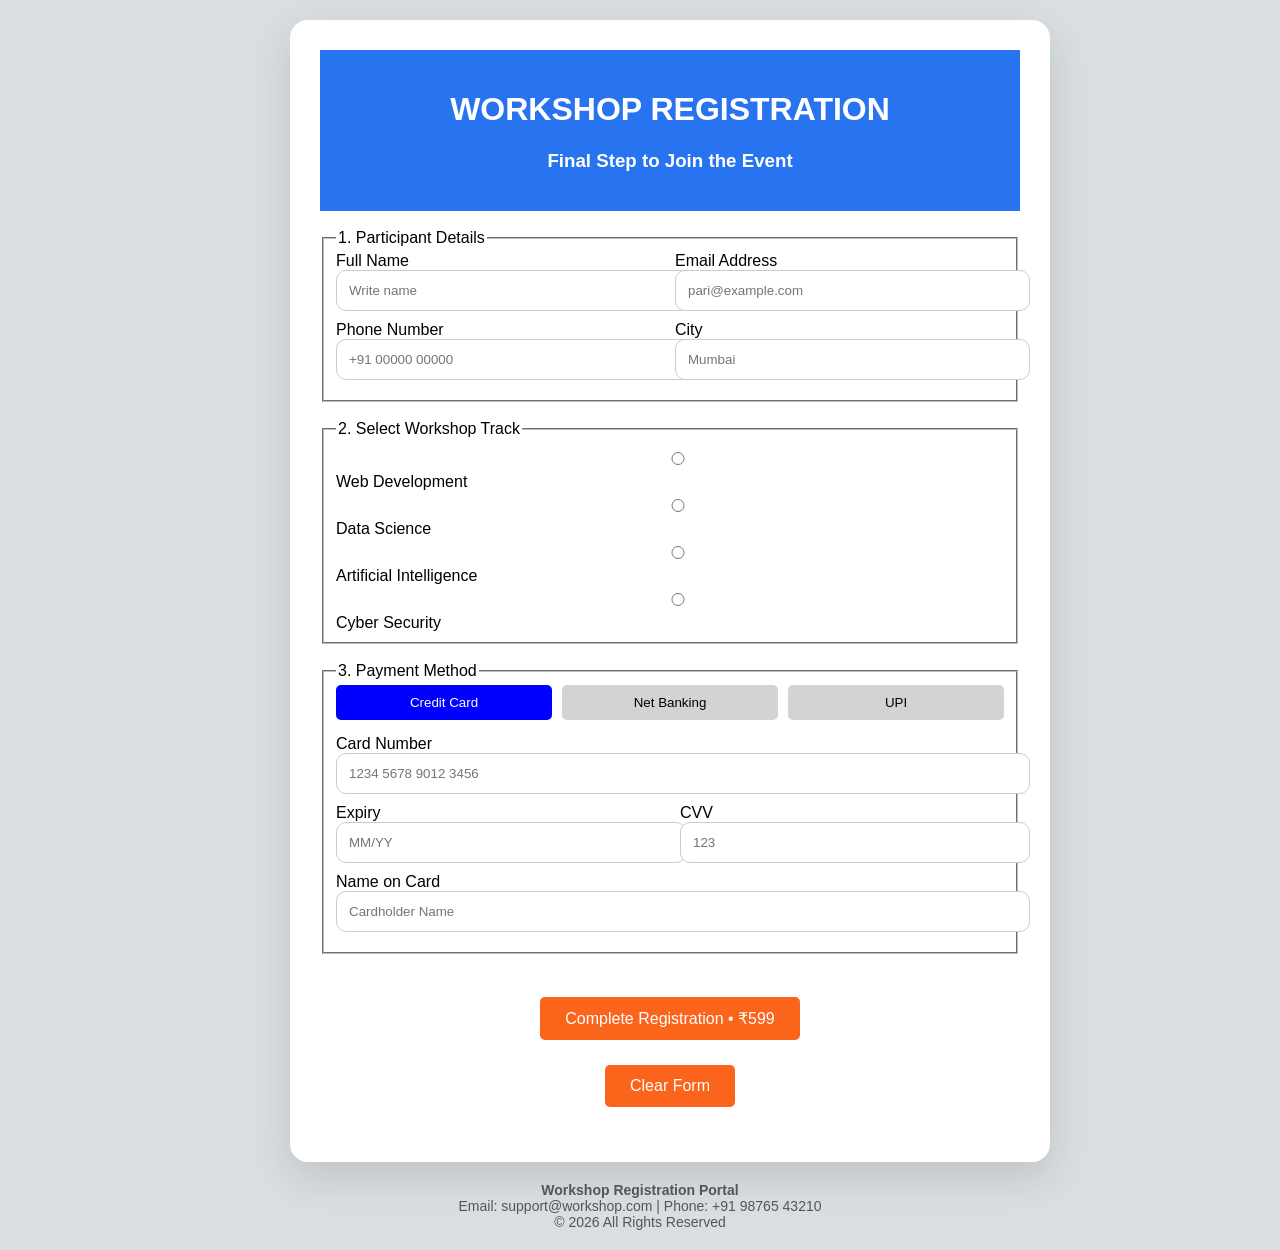
<file: index.html>
<!DOCTYPE html>
<html lang="en">
<head>
    <meta charset="UTF-8">
    <meta name="viewport" content="width=device-width, initial-scale=1.0">
    <title>Workshop Registration</title>
    
        <link rel="stylesheet" type="text/css" href="style.css">
</head>
<body>
    
<div class="container">
    <div class="header">
        
        <h1>WORKSHOP REGISTRATION</h1>
        <h3>Final Step to Join the Event</h3>
       
    </div>
    
    <div class="content">
 <form id="regForm">
            <br>
            <fieldset>
                <legend>1. Participant Details</legend>
                <div class="row">
                    <div>
                        <label for="name">Full Name</label>
                        <input type="text" id="name" name="user_name" placeholder="Write name" required>
                    </div>
                    <div>
                        <label for="email">Email Address</label>
                        <input type="email" id="email" name="user_email" placeholder="pari@example.com" required>
                    </div>
                </div>
                <div class="row">
                    <div>
                        <label for="phone">Phone Number</label>
                        <input type="tel" id="phone" name="phone" placeholder="+91 00000 00000">
                    </div>
                    <div>
                        <label for="city">City</label>
                        <input type="text" id="city" name="city" placeholder="Mumbai">
                    </div>
                </div>
            </fieldset>
                <br>
    <fieldset>
                <legend>2. Select Workshop Track</legend>
                <div class="radio-group">
                    <label><input type="radio" name="track" value="web" required> Web Development</label>
                    <label><input type="radio" name="track" value="ds"> Data Science</label>
                    <label><input type="radio" name="track" value="ai"> Artificial Intelligence</label>
                    <label><input type="radio" name="track" value="cyber"> Cyber Security</label>
                </div>
            </fieldset>
            <br>
            <fieldset>
    <legend>3. Payment Method</legend>

    
    <div class="tabs">
        <button type="button" class="tab-btn active" onclick="showTab('card', this)">
            Credit Card
        </button>

        <button type="button" class="tab-btn" onclick="showTab('bank', this)">
            Net Banking
        </button>

        <button type="button" class="tab-btn" onclick="showTab('upi', this)">
            UPI
        </button>
    </div>

    <!-- Credit Card -->
    <div id="card" class="tab-content active">
        <label>Card Number</label>
        <input type="text" placeholder="1234 5678 9012 3456">

        <div class="row">
            <div>
                <label>Expiry</label>
                <input type="text" placeholder="MM/YY">
            </div>
<br>
            <div>
                <label>CVV</label>
                <input type="password" placeholder="123">
            </div>
        </div>

        <label>Name on Card</label>
        <input type="text" placeholder="Cardholder Name">
    </div>

    <!-- Net Banking -->
    <div id="bank" class="tab-content">
        <label>Select Bank</label>
        <select>
            <option>Choose Bank</option>
            <option>HDFC Bank</option>
            <option>ICICI Bank</option>
            <option>SBI</option>
            <option>Axis Bank</option>
        </select>

        <label>Account Holder Name</label>
        <input type="text" placeholder="Enter Name">
    </div>

    <!-- UPI -->
    <div id="upi" class="tab-content">
        <label>UPI ID</label>
        <input type="text" placeholder="example@upi">
    </div>
            </fieldset>
            <br>
             <div class="actions">
               <button type="submit" onclick="alert('Processing Registration...')">
    Complete Registration • ₹599
</button>
                <button class="btn secondary" type="reset">Clear Form</button>
            </div>
        </form>
    </div>
</div>
    <footer>
    <strong>Workshop Registration Portal</strong><br>
    Email: support@workshop.com | Phone: +91 98765 43210<br>
    &copy; 2026 All Rights Reserved
</footer>
    


     <script src="script.js"></script>
</body>
</html>
</file>
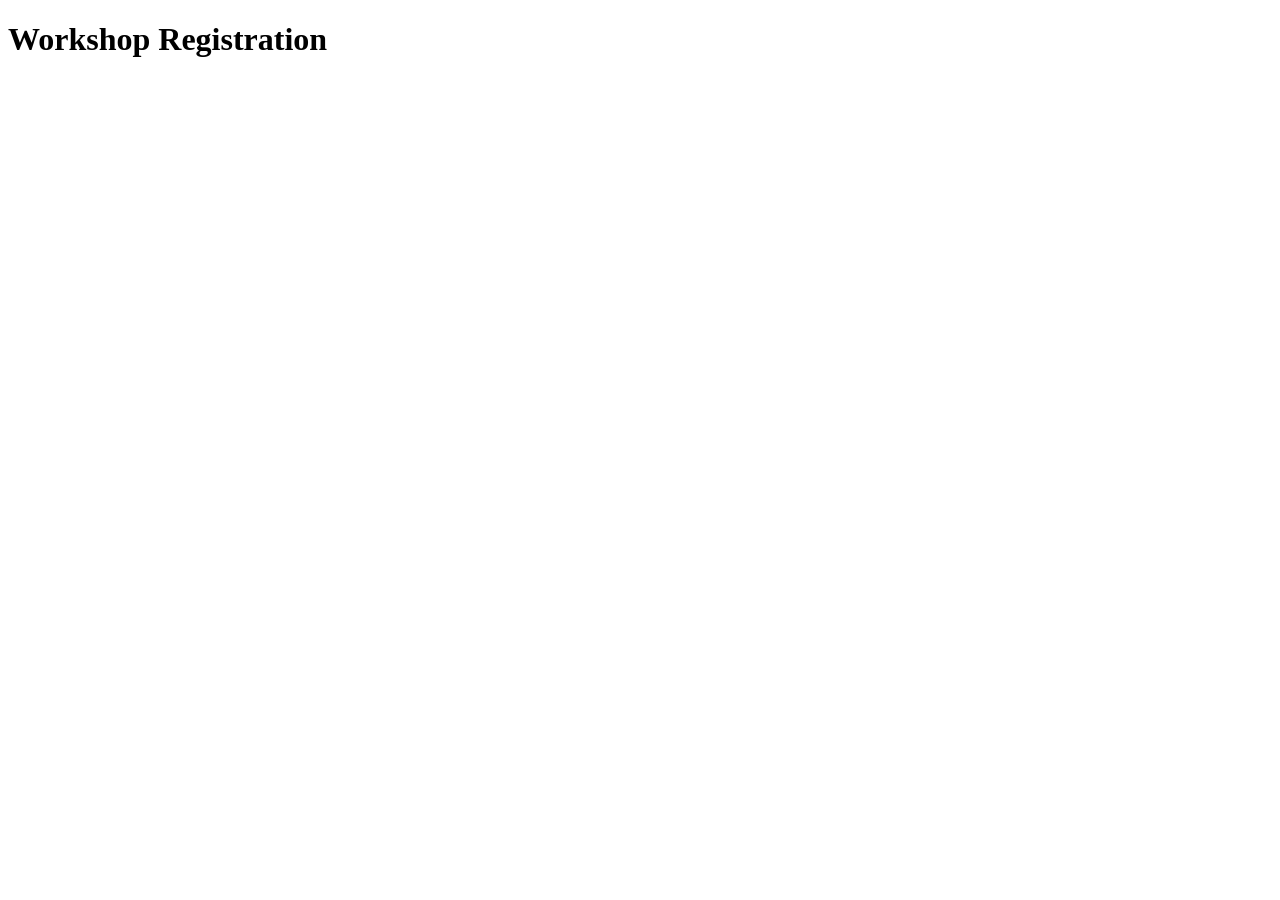
<file: m.html>
<!DOCTYPE html>
<html lang="en">
<head>
    <meta charset="UTF-8">
    <meta name="viewport" content="width=device-width, initial-scale=1.0">
    <title>Workshop Registration</title>
</head>
<body>
    <h1>Workshop Registration</h1>
</body>
</html>
</file>
<file: style.css>
body {
    font-family: Arial, sans-serif;
    background-color:lab(88.1% -1.46 -2.18);
    max-width: 700px;
    margin: auto;
    padding: 20px;
}
.container{ width:100%; 
           max-width:800px; 
           background:#fff; 
           border-radius:18px; 
           padding:30px; 
           box-shadow:0 15px 40px rgba(0,0,0,0.12); 
          }
.header {
    background: #2874f0;
    color: white;
    text-align: center;
    padding: 20px;
}


.tabs{
    display:flex;
    gap:10px;
    margin-bottom:15px;
}

.tab-btn{
    flex:1;
    padding:10px;
    border:none;
    background:lightgray;
    border-radius:5px;
    cursor:pointer;
}

.tab-btn.active{
    background:blue;
    color:white;
}

.tab-content{
    display:none;
}

.tab-content.active{
    display:block;
}

input, select{
    width:100%;
    padding:10px;
    margin-bottom:10px;
    border:1px solid gray;
    border-radius:5px;
}

.row{
    display:flex;
    gap:10px;
}

.row div{
    flex:1;
}

input{
   width:100%;
   padding:12px;
   border:1px solid #ccc;
   border-radius:10px;
   outline:none;
}

input:focus{
   border-color:#2563eb;
   box-shadow:0 0 0 3px rgba(37,99,235,0.1);
}


input[type="radio"] {
    margin: 8px;
}

input, select{
   padding:12px;
   border-radius:10px;
   border:1px solid #ccc;
}
.actions button {
    display: block;
    margin: 25px auto;
    padding: 12px 25px;
    background-color: #fb641b;
    color: white;
    border: none;
    border-radius: 5px;
    font-size: 16px;
    cursor: pointer;
}
.tab-btn{
    flex:1;
    padding:10px;
    border:none;
    background:lightgray;
    border-radius:5px;
    cursor:pointer;
    margin:0;
    display:inline-block;
}

button:hover {
    background-color: #ff9f00;
}


footer {
    text-align: center;
    margin-top: 20px;
    color: #555;
    font-size: 14px;
}
</file>
